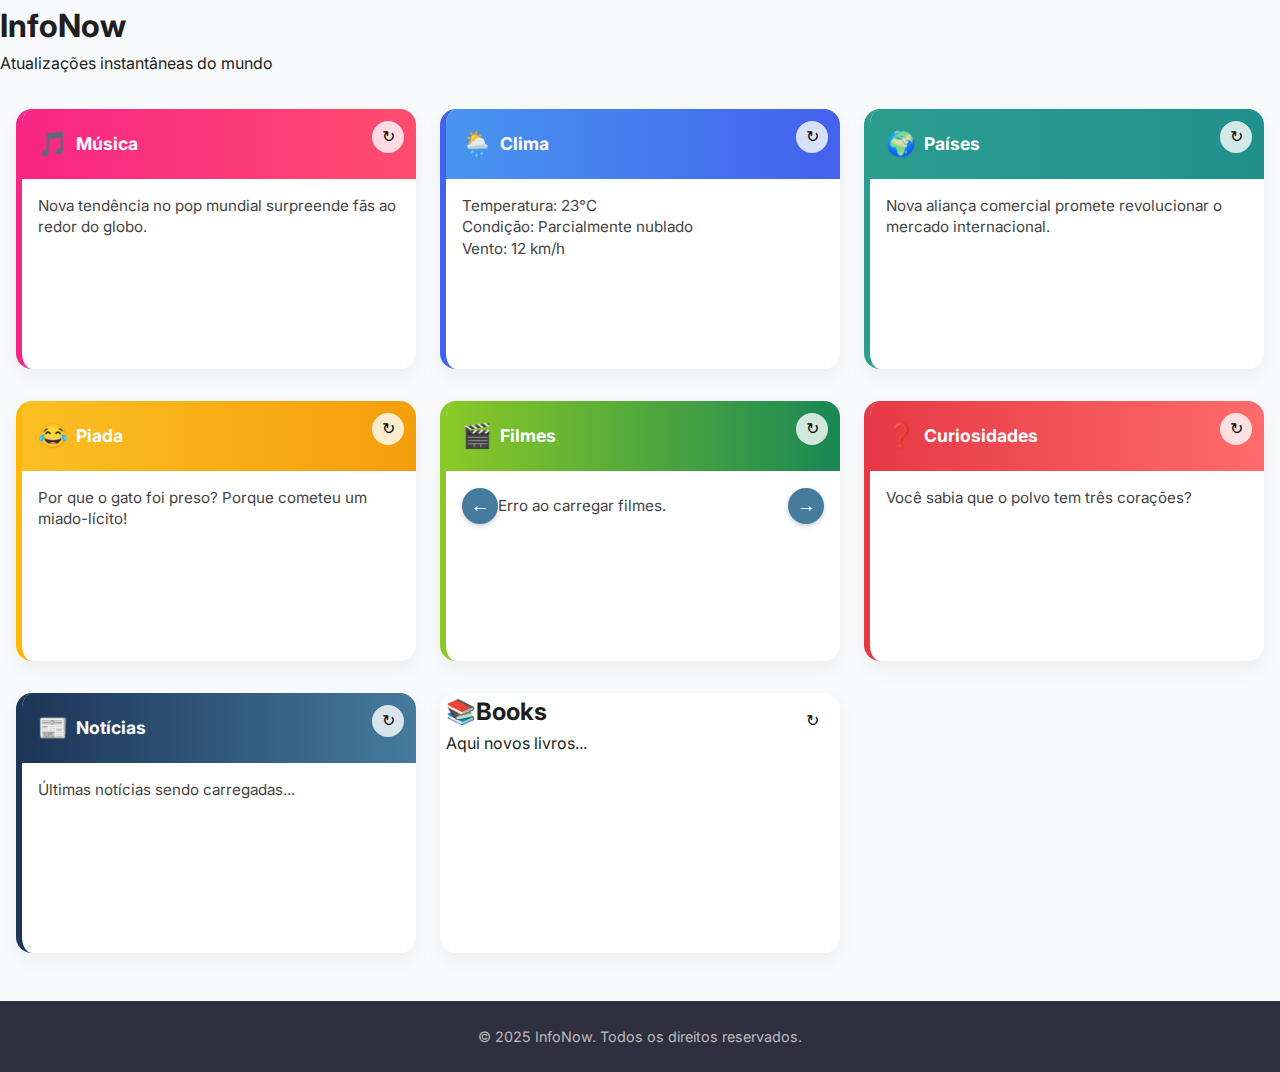
<file: atividade_InfoNow/InfoNow--Johnnieklz-patch-1/atividade_InfoNow/index.html>
<!DOCTYPE html>
<html lang="pt-br">
<head>
  <meta charset="UTF-8" />
  <meta name="viewport" content="width=device-width, initial-scale=1.0"/>
  <title>InfoNow - Notícias em Tempo Real</title>

  <link href="https://fonts.googleapis.com/css2?family=Inter:wght@400;600;700&display=swap" rel="stylesheet">
  <link rel="stylesheet" href="style.css" />
</head>
<body>

  <header>
    <div class="container">
      <h1>InfoNow</h1>
      <p>Atualizações instantâneas do mundo</p>
    </div>
  </header>

  <main class="news-container container">

    <!-- MÚSICA -->
    <article class="news-card music">
      <div class="card-header">
        <h2><span class="icon">🎵</span> Música</h2>
        <button class="update-btn" onclick="atualizarMusica()">↻</button>
      </div>
      <div class="content" id="content-music">
        <p>Nova tendência no pop mundial surpreende fãs ao redor do globo.</p>
      </div>
    </article>

    <!-- CLIMA -->
    <article class="news-card weather">
      <div class="card-header">
        <h2><span class="icon">🌦️</span> Clima</h2>
        <button class="update-btn" onclick="buscarClimaPrompt()">↻</button>
      </div>
      <div class="content" id="content-weather">
        <p>Temperatura: 23°C</p>
        <p>Condição: Parcialmente nublado</p>
        <p>Vento: 12 km/h</p>
      </div>
    </article>

    <!-- PAÍSES -->
    <article class="news-card countries">
      <div class="card-header">
        <h2><span class="icon">🌍</span> Países</h2>
        <button class="update-btn" onclick="buscarPaisAleatorio()">↻</button>
      </div>
      <div class="content" id="content-countries">
        <p>Nova aliança comercial promete revolucionar o mercado internacional.</p>
      </div>
    </article>

    <!-- PIADA -->
    <article class="news-card jokes">
      <div class="card-header">
        <h2><span class="icon">😂</span> Piada</h2>
        <button class="update-btn" onclick="buscarPiada()">↻</button>
      </div>
      <div class="content" id="content-jokes">
        <p>Por que o gato foi preso? Porque cometeu um miado-lícito!</p>
      </div>
    </article>

    <!-- FILMES -->
    <article class="news-card films">
      <div class="card-header">
        <h2><span class="icon">🎬</span> Filmes</h2>
        <button class="update-btn" onclick="buscarFilmes()">↻</button>
      </div>
      <div class="content">
        <div class="carousel-container">
          <button class="carousel-btn left" onclick="scrollCarousel(-1)">←</button>
          <div class="carousel" id="carousel-films"></div>
          <button class="carousel-btn right" onclick="scrollCarousel(1)">→</button>
        </div>
      </div>
    </article>

    <!-- CURIOSIDADES -->
    <article class="news-card trivia">
      <div class="card-header">
        <h2><span class="icon">❓</span> Curiosidades</h2>
        <button class="update-btn" onclick="buscarCuriosidade()">↻</button>
      </div>
      <div class="content" id="content-trivia">
        <p>Você sabia que o polvo tem três corações?</p>
      </div>
    </article>

    <!-- NOTÍCIAS -->
    <article class="news-card news">
      <div class="card-header">
        <h2><span class="icon">📰</span> Notícias</h2>
        <button class="update-btn" onclick="buscarNoticias()">↻</button>
      </div>
      <div class="content" id="content-news">
        <p>Últimas notícias sendo carregadas...</p>
      </div>
    </article>

    <!-- BOOKs -->
     <article>
      <div class="news-card Books">
        <h2><span>📚</span>Books</h2>
        <button class="update-btn" onclick="buscarLivros()">↻</button>
        <div>
          <p>Aqui novos livros...</p>
        </div>
      </div>
      
     </article>

  </main>

  <footer>
    <div class="container">
      <p>&copy; 2025 InfoNow. Todos os direitos reservados.</p>
    </div>
  </footer>

  <script src="script.js"></script>
</body>
</html>
</file>
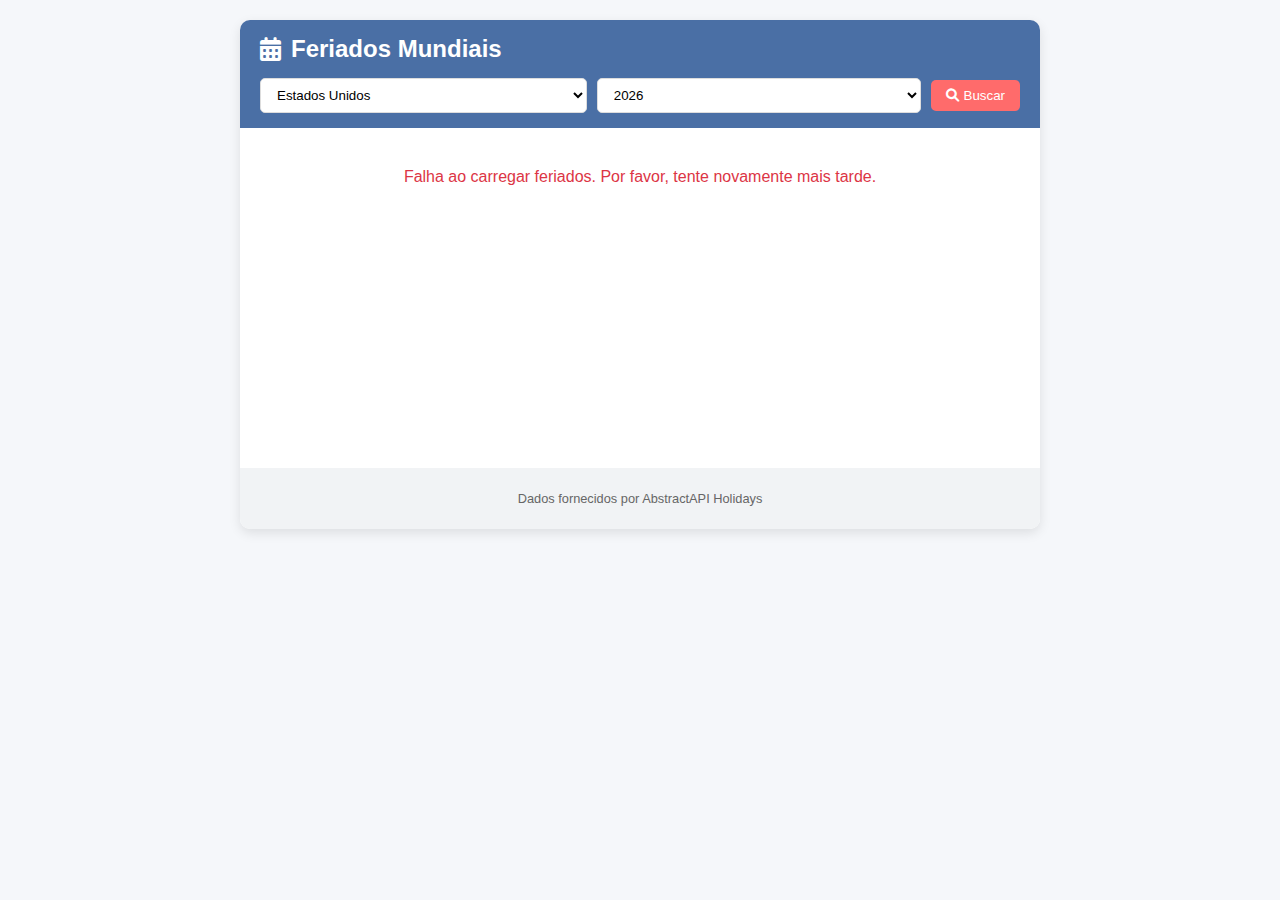
<file: atividade_InfoNow/Calendar/holiday-panel.html>
<!DOCTYPE html>
<html lang="pt-BR">
<head>
    <meta charset="UTF-8">
    <meta name="viewport" content="width=device-width, initial-scale=1.0">
    <title>Painel de Feriados</title>
    <link rel="stylesheet" href="holiday-panel.css">
    <link rel="stylesheet" href="https://cdnjs.cloudflare.com/ajax/libs/font-awesome/6.0.0-beta3/css/all.min.css">
</head>
<body>
    <div class="dashboard-container">
        <div class="holiday-panel">
            <div class="panel-header">
                <h2><i class="fas fa-calendar-alt"></i> Feriados Mundiais</h2>
                <div class="controls">
                    <select id="country-select" class="custom-select">
                        <option value="">Selecione um país</option>
                        <!-- Options will be populated by JavaScript -->
                    </select>
                    <select id="year-select" class="custom-select">
                        <option value="">Selecione um ano</option>
                        <!-- Options will be populated by JavaScript -->
                    </select>
                    <button id="search-btn" class="btn"><i class="fas fa-search"></i> Buscar</button>
                </div>
            </div>
            <div class="panel-body">
                <div id="loading" class="loading">
                    <div class="spinner"></div>
                    <p>Carregando feriados...</p>
                </div>
                <div id="holiday-list" class="holiday-list">
                    <!-- Holiday items will be inserted here -->
                </div>
                <div id="error-message" class="error-message">
                    <!-- Error messages will be inserted here -->
                </div>
            </div>
            <div class="panel-footer">
                <p>Dados fornecidos por AbstractAPI Holidays</p>
            </div>
        </div>
    </div>

    <script src="holiday-panel.js"></script>
</body>
</html>
</file>
<file: atividade_InfoNow/Calendar/holiday-panel.css>
/* General Styles */
body {
    font-family: 'Segoe UI', Tahoma, Geneva, Verdana, sans-serif;
    margin: 0;
    padding: 0;
    background-color: #f5f7fa;
    color: #333;
}

.dashboard-container {
    display: flex;
    justify-content: center;
    padding: 20px;
}

/* Panel Styles */
.holiday-panel {
    background-color: white;
    border-radius: 10px;
    box-shadow: 0 4px 12px rgba(0, 0, 0, 0.1);
    width: 100%;
    max-width: 800px;
    overflow: hidden;
}

.panel-header {
    background-color: #4a6fa5;
    color: white;
    padding: 15px 20px;
    display: flex;
    flex-direction: column;
    gap: 15px;
}

.panel-header h2 {
    margin: 0;
    font-size: 1.5rem;
    display: flex;
    align-items: center;
    gap: 10px;
}

.controls {
    display: flex;
    flex-wrap: wrap;
    gap: 10px;
    align-items: center;
}

.custom-select {
    padding: 8px 12px;
    border-radius: 5px;
    border: 1px solid #ddd;
    background-color: white;
    flex-grow: 1;
    min-width: 150px;
}

.btn {
    padding: 8px 15px;
    background-color: #ff6b6b;
    color: white;
    border: none;
    border-radius: 5px;
    cursor: pointer;
    display: flex;
    align-items: center;
    gap: 5px;
    transition: background-color 0.3s;
}

.btn:hover {
    background-color: #ff5252;
}

.panel-body {
    padding: 20px;
    min-height: 300px;
}

.loading {
    display: flex;
    flex-direction: column;
    align-items: center;
    justify-content: center;
    gap: 15px;
    padding: 40px 0;
}

.spinner {
    width: 40px;
    height: 40px;
    border: 4px solid rgba(0, 0, 0, 0.1);
    border-radius: 50%;
    border-top-color: #4a6fa5;
    animation: spin 1s ease-in-out infinite;
}

@keyframes spin {
    to { transform: rotate(360deg); }
}

.holiday-list {
    display: grid;
    grid-template-columns: repeat(auto-fill, minmax(250px, 1fr));
    gap: 15px;
}

.holiday-item {
    background-color: #f8f9fa;
    border-radius: 8px;
    padding: 15px;
    box-shadow: 0 2px 5px rgba(0, 0, 0, 0.05);
    transition: transform 0.2s;
}

.holiday-item:hover {
    transform: translateY(-3px);
    box-shadow: 0 4px 8px rgba(0, 0, 0, 0.1);
}

.holiday-name {
    font-weight: bold;
    margin-bottom: 5px;
    color: #4a6fa5;
}

.holiday-date {
    color: #666;
    font-size: 0.9rem;
    margin-bottom: 5px;
}

.holiday-type {
    display: inline-block;
    padding: 3px 8px;
    background-color: #e9f5ff;
    color: #2c7be5;
    border-radius: 12px;
    font-size: 0.8rem;
}

.error-message {
    color: #dc3545;
    text-align: center;
    padding: 20px;
}

.panel-footer {
    background-color: #f1f3f5;
    padding: 10px 20px;
    text-align: center;
    font-size: 0.8rem;
    color: #666;
}

/* Responsive adjustments */
@media (max-width: 600px) {
    .controls {
        flex-direction: column;
    }
    
    .custom-select, .btn {
        width: 100%;
    }
    
    .holiday-list {
        grid-template-columns: 1fr;
    }
}
</file>
<file: atividade_InfoNow/InfoNow--Johnnieklz-patch-1/atividade_InfoNow/style.css>
/* RESET */
* {
  margin: 0;
  padding: 0;
  box-sizing: border-box;
}

body {
  font-family: 'Inter', sans-serif;
  background-color: #f8fafc;
  color: #1e1e1e;
  line-height: 1.6;
}

/* GRID PRINCIPAL */
.news-container {
  display: grid;
  grid-template-columns: repeat(auto-fit, minmax(300px, 1fr));
  gap: 2rem 1.5rem;
  justify-content: center;
  align-items: start;
  grid-auto-rows: 1fr;
  margin-top: 2rem;
  padding: 0 1rem;
}

/* CARD */
.news-card {
  background-color: #fff;
  border-radius: 1rem;
  box-shadow: 0 8px 20px rgba(0, 0, 0, 0.05);
  transition: transform 0.25s ease, box-shadow 0.25s ease;
  display: flex;
  flex-direction: column;
  overflow: hidden;
  border-left: 6px solid transparent;
  position: relative;
  padding-bottom: 2.5rem;
  max-width: 400px;
}

.news-card:hover {
  transform: translateY(-4px);
  box-shadow: 0 12px 30px rgba(0, 0, 0, 0.08);
}

/* HEADER DO CARD COM FUNDO GRADIENTE */
.news-card .card-header {
  padding: 1rem;
  color: #fff;
  font-weight: 600;
  display: flex;
  justify-content: space-between;
  align-items: center;
}

.news-card .card-header h2 {
  font-size: 1.1rem;
  display: flex;
  align-items: center;
  gap: 0.5rem;
}

.news-card .card-header .icon {
  font-size: 1.5rem;
}


/* CONTEÚDO DO CARD */
.news-card .content {
  padding: 1rem;
  color: #444;
}

.news-card .content p {
  font-size: 0.95rem;
  line-height: 1.4;
}

/* BOTÃO DE ATUALIZAÇÃO */
.update-btn {
  position: absolute;
  top: 12px;
  right: 12px;
  background: #ffffffcc;
  border: none;
  border-radius: 50%;
  width: 32px;
  height: 32px;
  font-size: 1rem;
  cursor: pointer;
  transition: transform 0.3s ease, background 0.2s ease;
  display: flex;
  align-items: center;
  justify-content: center;
}

.update-btn:hover {
  transform: rotate(180deg);
  background: #f0f0f0;
}

/* CORES POR CATEGORIA (gradientes e bordas) */
.music {
  border-left-color: #f72585;
}

.music .card-header {
  background: linear-gradient(to right, #f72585, #ff4d6d);
}

.weather {
  border-left-color: #4361ee;
}

.weather .card-header {
  background: linear-gradient(to right, #4895ef, #4361ee);
}

.countries {
  border-left-color: #2a9d8f;
}

.countries .card-header {
  background: linear-gradient(to right, #2a9d8f, #21908d);
}

.jokes {
  border-left-color: #ffb703;
}

.jokes .card-header {
  background: linear-gradient(to right, #fbbf24, #f59e0b);
}

.silly-jokes {
  border-left-color: #8338ec;
}

.silly-jokes .card-header {
  background: linear-gradient(to right, #9b5de5, #8338ec);
}

.films {
  border-left-color: #8ac926;
}

.films .card-header {
  background: linear-gradient(to right, #8ac926, #198754);
}

/* RODAPÉ DISCRETO */
footer {
  background-color: #2f2f3f;
  color: #bbb;
  text-align: center;
  padding: 1.5rem 1rem;
  margin-top: 3rem;
  font-size: 0.9rem;
}

/* ANIMAÇÕES */
@keyframes fadeIn {
  from { opacity: 0; transform: translateY(30px); }
  to   { opacity: 1; transform: translateY(0); }
}

/* ELEMENTOS INTERNOS DOS CARDS (PAÍSES, FILMES, ETC.) */
.card-weather, .films-list, .flag {
  margin-top: 1rem;
}

.flag {
  width: 64px;
  height: auto;
  border-radius: 4px;
}

.films-list {
  display: flex;
  flex-direction: column;
  gap: 0.75rem;
}

.film-item {
  display: flex;
  align-items: center;
  gap: 0.5rem;
}

.film-item img {
  border-radius: 6px;
}

.film-item span {
  font-size: 0.85rem;
  color: #666;
}

/* CARROSSEL DE FILMES */
.carousel {
  display: flex;
  gap: 1rem;
  overflow-x: auto;
  scroll-behavior: smooth;
  padding: 0.5rem 0;
}
.carousel::-webkit-scrollbar {
  height: 6px;
}
.carousel::-webkit-scrollbar-thumb {
  background: #ccc;
  border-radius: 3px;
}
.carousel-item {
  min-width: 120px;
  flex: 0 0 auto;
  text-align: center;
}
.carousel-item img {
  width: 100%;
  border-radius: 0.5rem;
}
.carousel-item span {
  display: block;
  font-size: 0.8rem;
  color: #444;
  margin-top: 0.25rem;
}

/* CURIOSIDADES COM COR VISÍVEL */
.trivia {
  border-left-color: #e63946;
}
.trivia .card-header {
  background: linear-gradient(to right, #e63946, #ff6b6b);
  color: white;
}

/* CARROSSEL COM SETAS */
.carousel-container {
  position: relative;
  display: flex;
  align-items: center;
}
.carousel {
  display: flex;
  gap: 1rem;
  overflow-x: auto;
  scroll-behavior: smooth;
  padding: 0.5rem 0;
  flex: 1;
}
.carousel-item {
  min-width: 120px;
  flex: 0 0 auto;
  text-align: center;
}
.carousel-item img {
  width: 100%;
  border-radius: 0.5rem;
}
.carousel-btn {
  background: #fff;
  border: 1px solid #ccc;
  border-radius: 50%;
  width: 32px;
  height: 32px;
  font-size: 1rem;
  cursor: pointer;
  display: flex;
  align-items: center;
  justify-content: center;
}
.carousel-btn:hover {
  background: #f3f3f3;
}

/* TAMANHO PADRÃO DOS CARDS */
.news-card {
  min-height: 260px;
}

/* CURIOSIDADES E NOTÍCIAS COM CORES */
.trivia {
  border-left-color: #e63946;
}
.trivia .card-header {
  background: linear-gradient(to right, #e63946, #ff6b6b);
  color: white;
}

.news {
  border-left-color: #1d3557;
}
.news .card-header {
  background: linear-gradient(to right, #1d3557, #457b9d);
  color: white;
}

/* CARROSSEL */
.carousel-container {
  position: relative;
  display: flex;
  align-items: center;
}
.carousel {
  display: flex;
  gap: 1rem;
  overflow-x: auto;
  scroll-behavior: smooth;
  padding: 0.5rem 0;
  flex: 1;
}
.carousel-item {
  min-width: 120px;
  flex: 0 0 auto;
  text-align: center;
}
.carousel-item img {
  width: 100px;
  height: 150px;
  object-fit: cover;
  border-radius: 0.5rem;
}
.carousel-btn {
  background: #457b9d;
  color: white;
  border: none;
  font-size: 1.2rem;
  border-radius: 50%;
  width: 36px;
  height: 36px;
  cursor: pointer;
  box-shadow: 0 2px 5px rgba(0,0,0,0.2);
  display: flex;
  align-items: center;
  justify-content: center;
}
.carousel-btn:hover {
  background: #1d3557;
}
</file>
